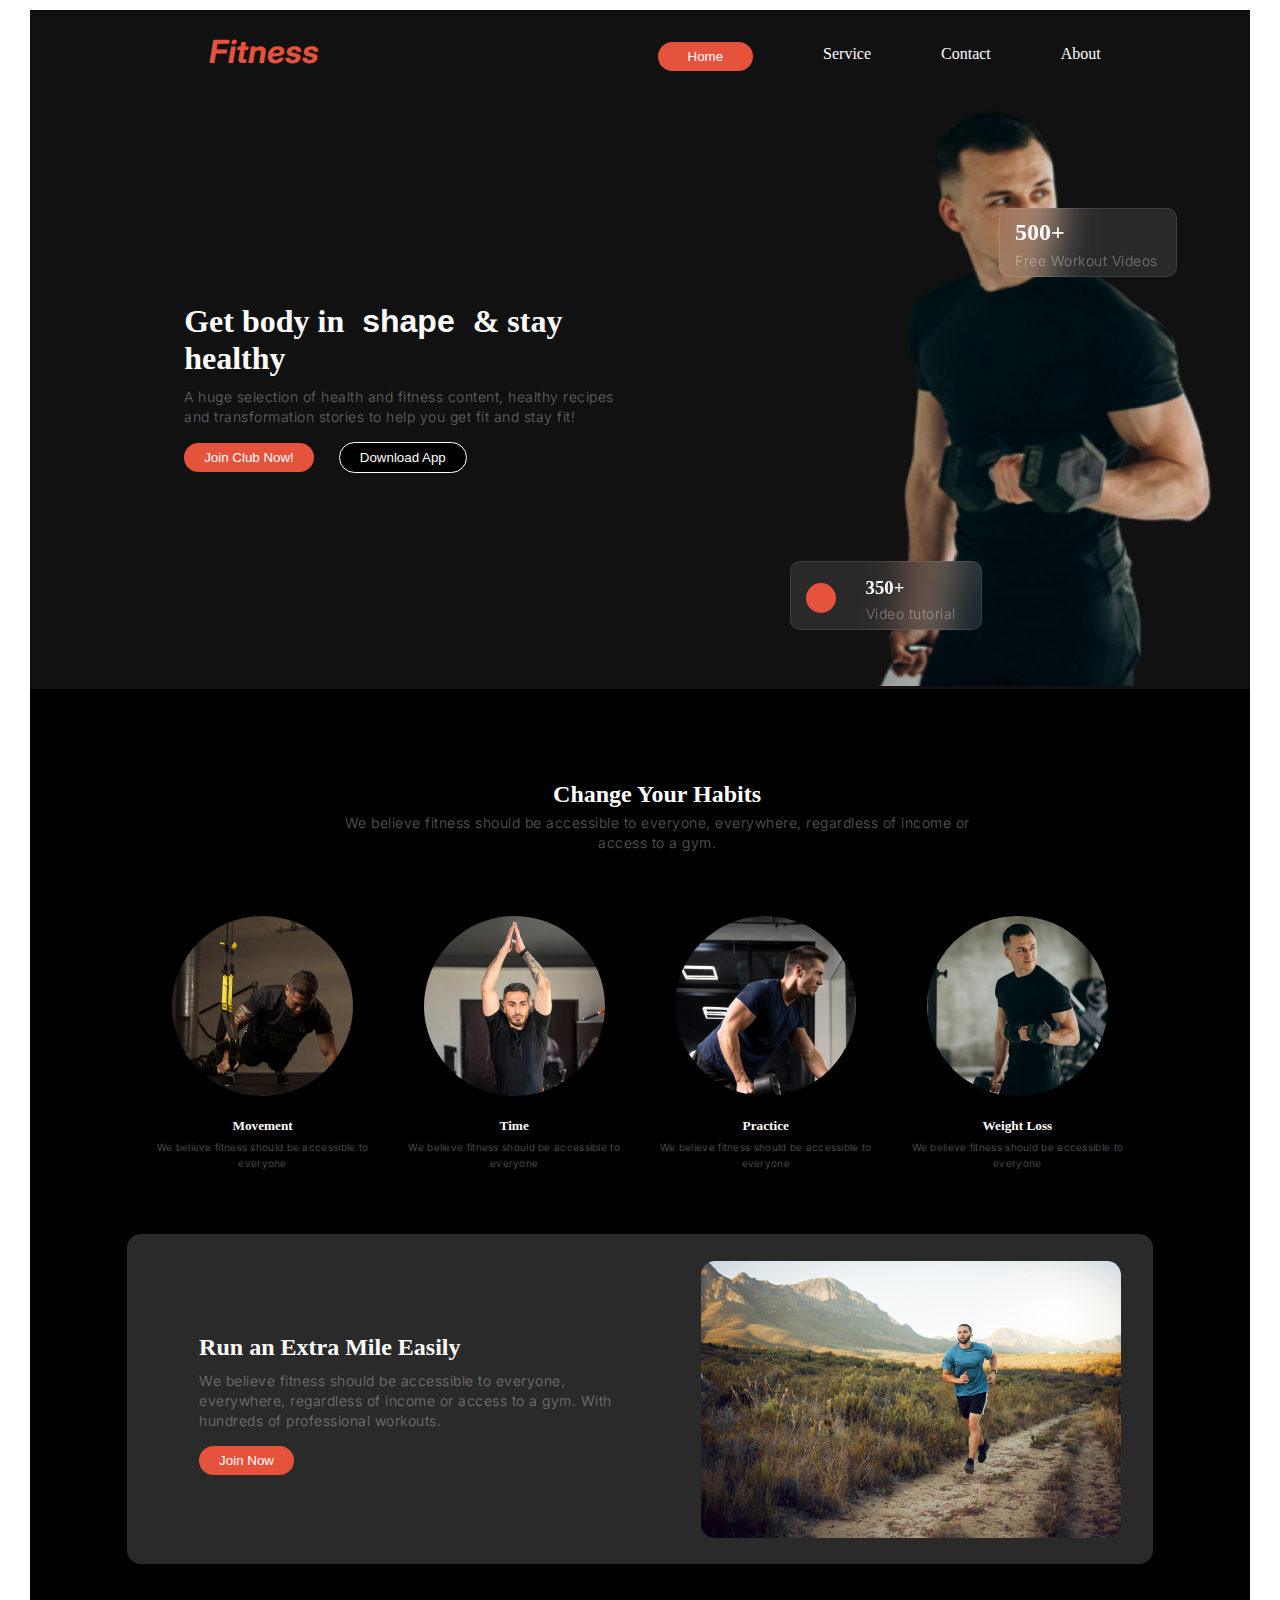
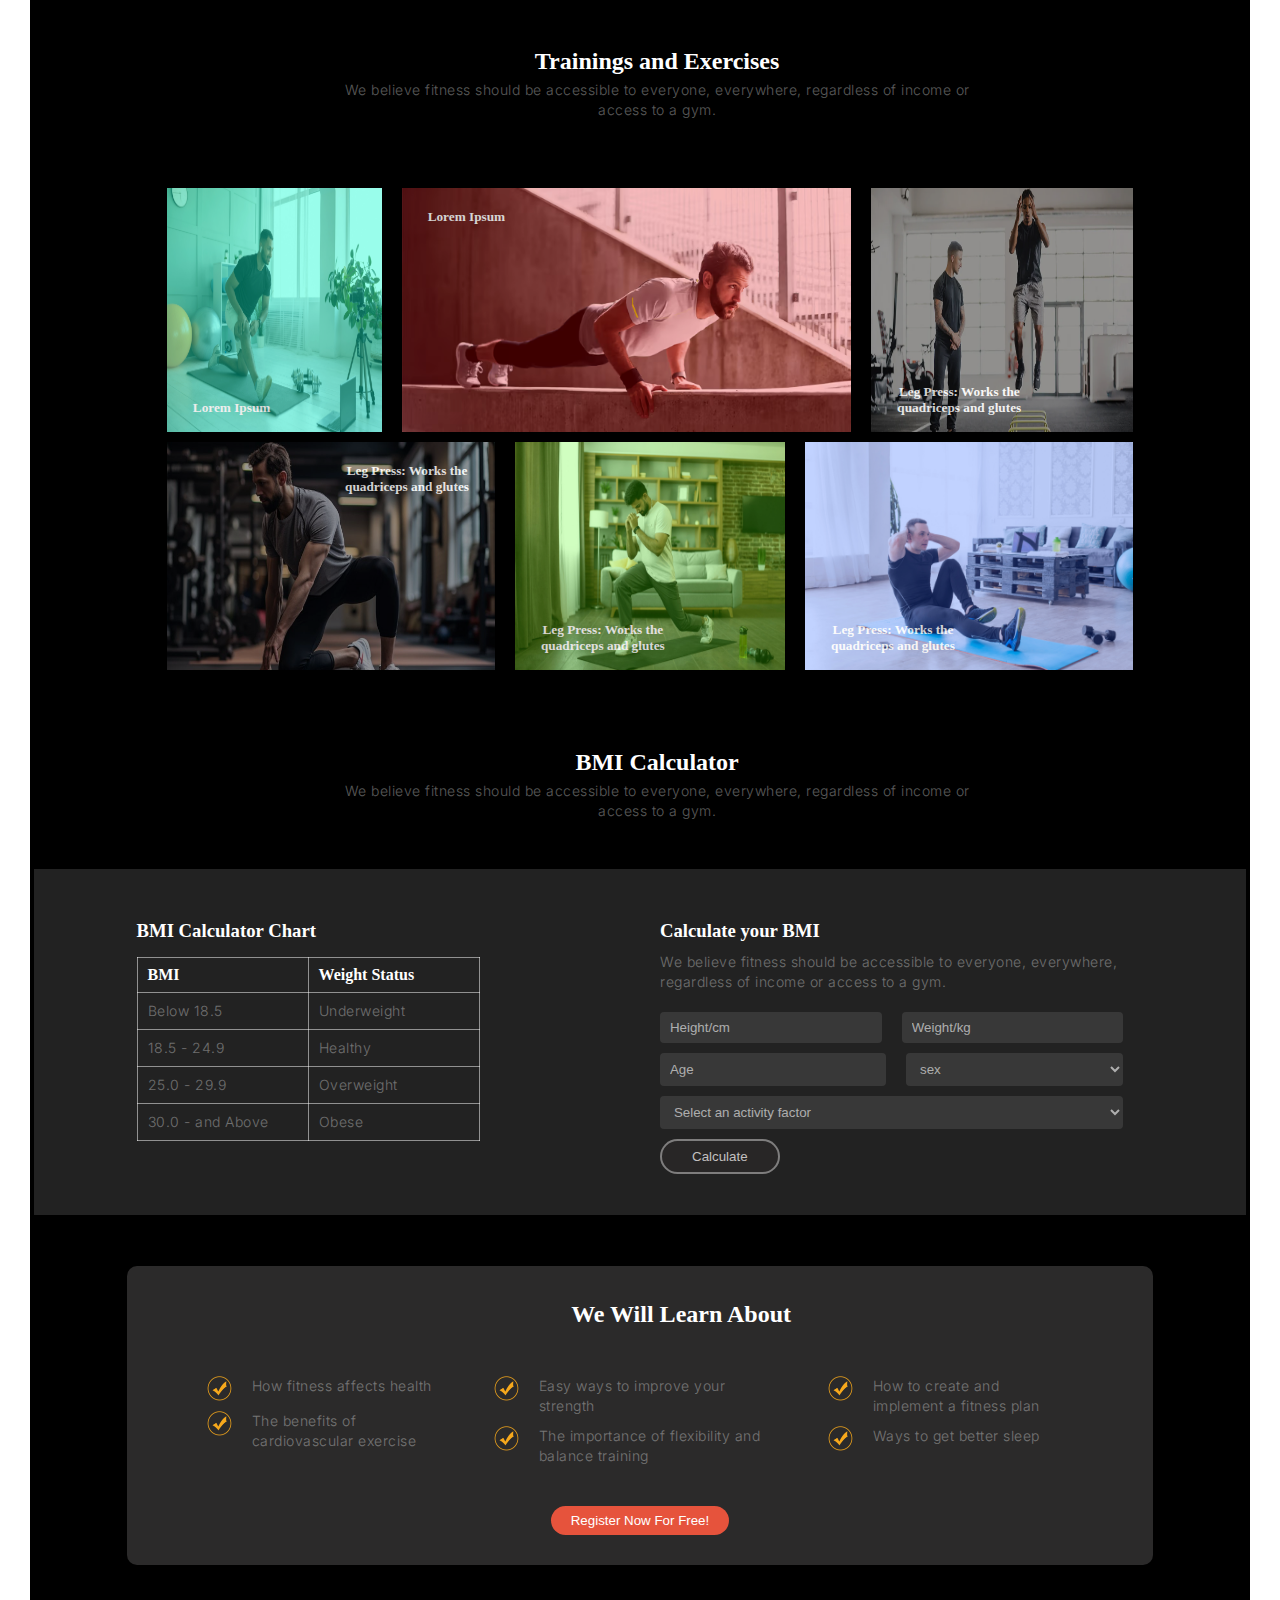
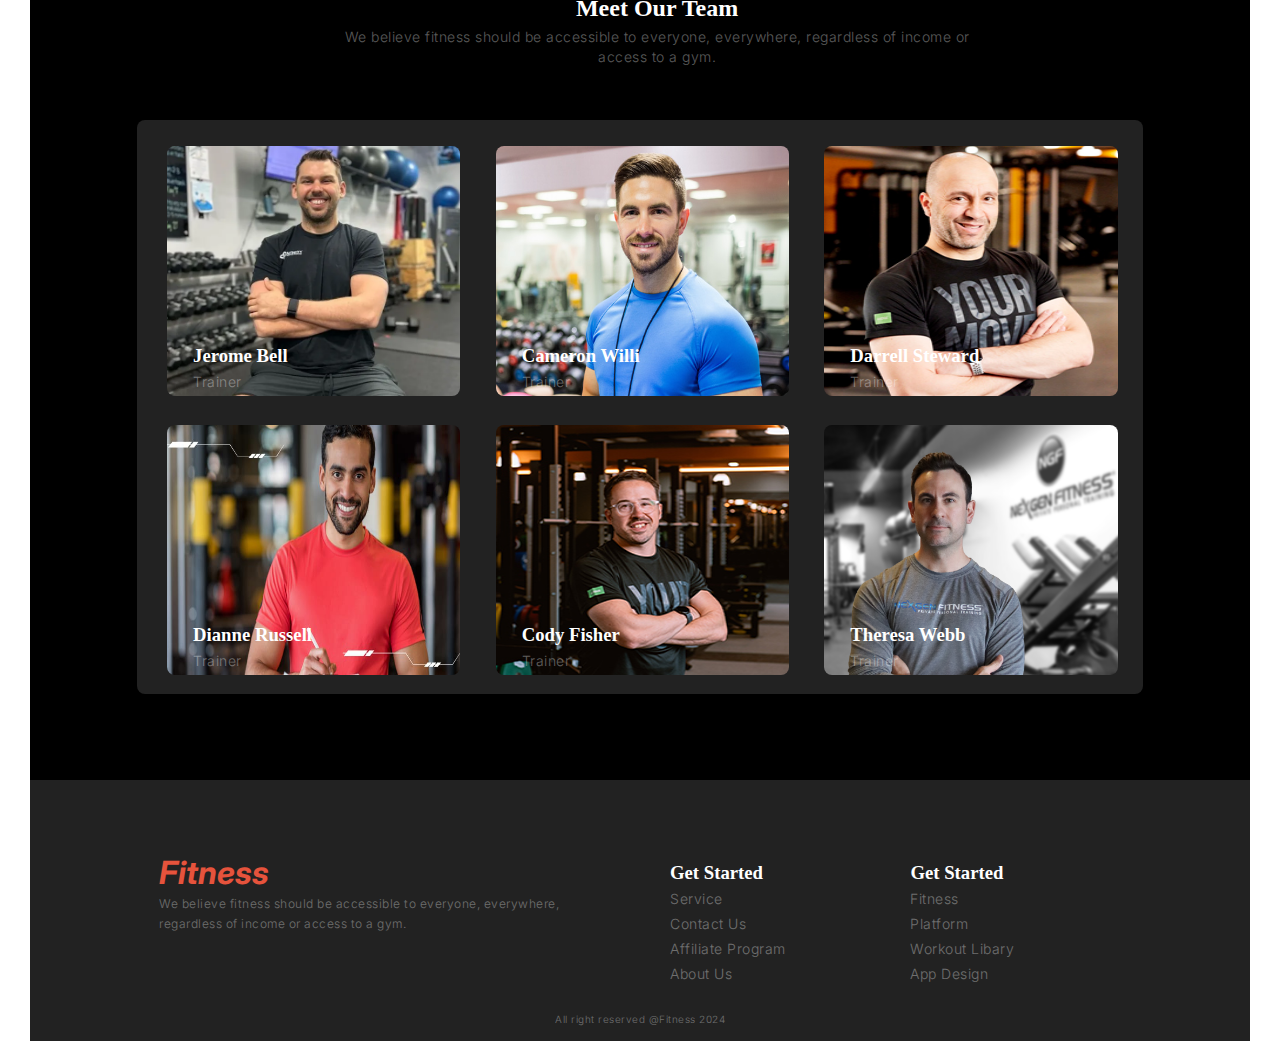
<file: index.html>
<!DOCTYPE html>
<html lang="en">
<head>
    <meta charset="UTF-8">
    <meta name="viewport" content="width=device-width, initial-scale=1.0">
    <title>Fitness </title>
    <link rel="shortcut icon" href="https://encrypted-tbn0.gstatic.com/images?q=tbn:ANd9GcSB89FrUhfLtxcPsZNFMdw6QstNhyAjatMPHrA5Wt9dpE1EKzuFMifxV4VYIwj6K_lYDtM&usqp=CAU" type="image/x-icon">
    <link rel="stylesheet" href="styles/fitness.css">
    <style>
        @import url('https://fonts.cdnfonts.com/css/miama');
    </style>
</head>
<body>
    <header>
        <nav>
            <ul class="navigation">
                <li><a href="" class="fit">Fitness</a></li>
                <div class="navigation nav-item">
                    <li><button><a href="">Home</a></button></li>
                    <li><a href="">Service</a></li>
                    <li><a href="">Contact</a></li>
                    <li><a href="">About</a></li>
                </div>
                <img src="images/3dot.png" class="three-dot">
            </ul>
        </nav>
        <div id="banner">
            <div id="banner-content">
                <h1>Get body in <span style="font-family: 'Miama', sans-serif;">shape</span> & stay healthy</h1>
               <p class="para">A huge selection of health and fitness content, healthy recipes and transformation stories to help you get fit and stay fit!</p>
               <button>Join Club Now!</button><button class="btn">Download App</button>             
            </div>
            <div id="banner-img">
                <img src="images/Images 2.png" alt="">
                <div class="banner-card card-1">
                    <h2>500+</h2>
                    <P>Free Workout Videos</P>
                </div>
                <div class="banner-card card-2">
                    <div class="circle"></div>
                    <div>
                        <h3>350+</h3>
                        <P>Video tutorial</P>
                    </div>
                </div>
            </div>
        </div>
    </header>
    <main>
        <section id="habits">
            <div class="title">
                <h2>Change Your Habits</h2>
                <p>We believe fitness should be accessible to everyone, everywhere, regardless of income or access to a gym.</p>
            </div>
            <div id="cards">
                <div class="card">
                    <img src="images/image 3.png">
                    <h5>Movement</h5>
                    <p>We believe fitness should be accessible to everyone</p>
                </div>
                <div class="card">
                    <img src="images/image 2.png">
                    <h5>Time</h5>
                    <p>We believe fitness should be accessible to everyone</p>
                </div>
                <div class="card">
                    <img src="images/image 4.png">
                    <h5>Practice</h5>
                    <p>We believe fitness should be accessible to everyone</p>
                </div>
                <div class="card">
                    <img src="images/image 5.png">
                    <h5>Weight Loss</h5>
                    <p>We believe fitness should be accessible to everyone</p>
                </div>
            </div>
        </section>
        <section id="Run">
            <div>
                <h2>Run an Extra Mile Easily</h2>
                <p class="para">We believe fitness should be accessible to everyone, everywhere, regardless of income or access to a gym. With hundreds of professional workouts.</p>
                <button>Join Now</button>
            </div>
            <div>
                <img src="images/run.jpg" id="run-img">
            </div>
        </section>
        <section id="training">
            <div class="title">
                <h2>Trainings and Exercises</h2>
                <p>We believe fitness should be accessible to everyone, everywhere, regardless of income or access to a gym.</p>
            </div>
            <div id="training-img">
                <div id="row-1">
                    <div class="ex-container">
                        <img src="images/exercise1.jpg">
                        <div class="overlay img-1">
                            <h5 class="bottom-left">Lorem Ipsum</h5>
                        </div>
                    </div>
                    <div class="ex-container">
                        <img src="images/exercise2.png">
                        <div class="overlay img-2">
                            <h5 class="top-left">Lorem Ipsum</h5>
                        </div>
                    </div>
                    <div class="ex-container remove">
                        <img src="images/exercise3.png">
                        <div class="overlay img-3">
                            <h5 class="bottom-left">Leg Press: Works the <br> quadriceps and glutes</h5>
                        </div>
                    </div>
                </div>
                <div id="row-2">
                    <div class="ex-container">
                        <img src="images/exercise4.png">
                        <div class="overlay img-4">
                            <h5 class="top-right">Leg Press: Works the <br> quadriceps and glutes</h5>
                        </div>
                    </div>
                    <div class="ex-container"> 
                        <img src="images/exercise5.jpg">
                        <div class="overlay img-5">
                            <h5 class="bottom-left">Leg Press: Works the <br> quadriceps and glutes</h5>
                        </div>
                    </div>
                    <div class="ex-container remove">
                        <img src="images/exercise6.jpg">
                        <div class="overlay img-6">
                            <h5 class="bottom-left">Leg Press: Works the <br> quadriceps and glutes</h5>
                        </div>
                    </div>
                </div>
            </div>
        </section>
        <section id="bmi">
            <div class="title">
                <h2>BMI Calculator</h2>
                <p>We believe fitness should be accessible to everyone, everywhere, regardless of income or access to a gym.</p>
            </div>
            <div id="BMI">
                <div>
                    <h3>BMI Calculator Chart</h3>
                    <table>
                        <tr>
                            <th>BMI </th>
                            <th>Weight Status</th>
                        </tr>
                        <tr>
                            <td>Below 18.5</td>
                            <td>Underweight</td>
                        </tr>
                        <tr>
                            <td>18.5 - 24.9</td>
                            <td>Healthy</td>
                        </tr>
                        <tr>
                            <td>25.0 - 29.9</td>
                            <td>Overweight</td>
                        </tr>
                        <tr>
                            <td>30.0 - and Above</td>
                            <td>Obese</td>
                        </tr>
                    </table>
                </div>
                <div id="calculate-bmi">
                    <h3>Calculate your BMI</h3>
                    <p class="para">We believe fitness should be accessible to everyone, everywhere, regardless of income or access to a gym. </p>
                    <div class="form">
                        <div class="row">
                            <input type="text" placeholder="Height/cm"></input>
                            <input type="text" placeholder="Weight/kg"></input>
                        </div>
                        <div class="row">
                            <input type="text" placeholder="Age"></input>
                            <select>
                                <option class="txt">sex</option>
                                <option class="txt">male</option>
                                <option class="txt">female</option>
                            </select>
                        </div>
                        <div class="row">
                            <select>
                                <option>Select an activity factor</option>
                            </select>
                        </div>
                    </div>
                    <button>Calculate</button>
                </div>
            </div>
        </section>
        <section id="learn">
            <div class="title">
                <h2>We Will Learn About</h2>
            </div>
            <div class="contents">
                <div>
                    <div class="learn-content">
                        <img src="images/right.png">
                        <p>How fitness affects health</p>
                    </div>
                    <div class="learn-content">
                        <img src="images/right.png">
                        <p>The benefits of cardiovascular exercise</p>
                    </div>
                </div>
                <div>
                    <div class="learn-content">
                        <img src="images/right.png">
                        <p>Easy ways to improve your strength</p>
                    </div>
                    <div class="learn-content">
                        <img src="images/right.png">
                        <p>The importance of flexibility and balance training</p>
                    </div>
                </div>
                <div>
                    <div class="learn-content">
                        <img src="images/right.png">
                        <p>How to create and implement a fitness plan</p>
                    </div>
                    <div class="learn-content">
                        <img src="images/right.png">
                        <p>Ways to get better sleep</p>
                    </div>
                </div>
            </div>
            <button id="lrn-bt">Register Now For Free!</button>
        </section>
        <section id="meet-team">
            <div class="title">
                <h2>Meet Our Team</h2>
                <p>We believe fitness should be accessible to everyone, everywhere, regardless of income or access to a gym.</p>
            </div>
            <div class="team-pic">
                <div class="team-container">
                    <img src="images/trainer1.png">
                    <div class="meet-intro">
                        <h3>Jerome Bell</h3>
                        <p>Trainer</p>
                    </div>
                </div>
                <div class="team-container">
                    <img src="images/trainer2.png">
                    <div class="meet-intro">
                        <h3>Cameron Willi</h3>
                        <p>Trainer</p>
                    </div>
                </div>
                <div class="team-container">
                    <img src="images/trainer3.png">
                    <div class="meet-intro">
                        <h3>Darrell Steward</h3>
                        <p>Trainer</p>
                    </div>
                </div>
                <div class="team-container">
                    <img src="images/trainer4.png">
                    <div class="meet-intro">
                        <h3>Dianne Russell</h3>
                        <p>Trainer</p>
                    </div>
                </div>
                <div class="team-container">
                    <img src="images/trainer5.png">
                    <div class="meet-intro">
                        <h3>Cody Fisher</h3>
                        <p>Trainer</p>
                    </div>
                </div>
                <div class="team-container">
                    <img src="images/trainer6.png">
                    <div class="meet-intro">
                        <h3>Theresa Webb</h3>
                        <p>Trainer</p>
                    </div>
                </div>
            </div>
        </section>
    </main>
    <footer>
        <div id="content">
            <div><h4 class="fit">Fitness</h4>
            <p id="fit-para">We believe fitness should be accessible to everyone, everywhere, regardless of income or access to a gym.</p></div>
            <div class="extra-info">
                <div>
                    <h3>Get Started</h3>
                    <p>Service</p>
                    <p>Contact Us</p>
                    <p>Affiliate Program</p>
                    <p>About Us</p>
                </div>
                <div>
                    <h3>Get Started</h3>
                    <p>Fitness</p>
                    <p>Platform</p>
                    <p>Workout Libary</p>
                    <p>App Design</p>
                </div>
            </div>
        </div>
        <div id="foot">
            <p id="copyright">All right reserved @Fitness 2024</p>
        </div>
    </footer>
</body>
</html>
</file>
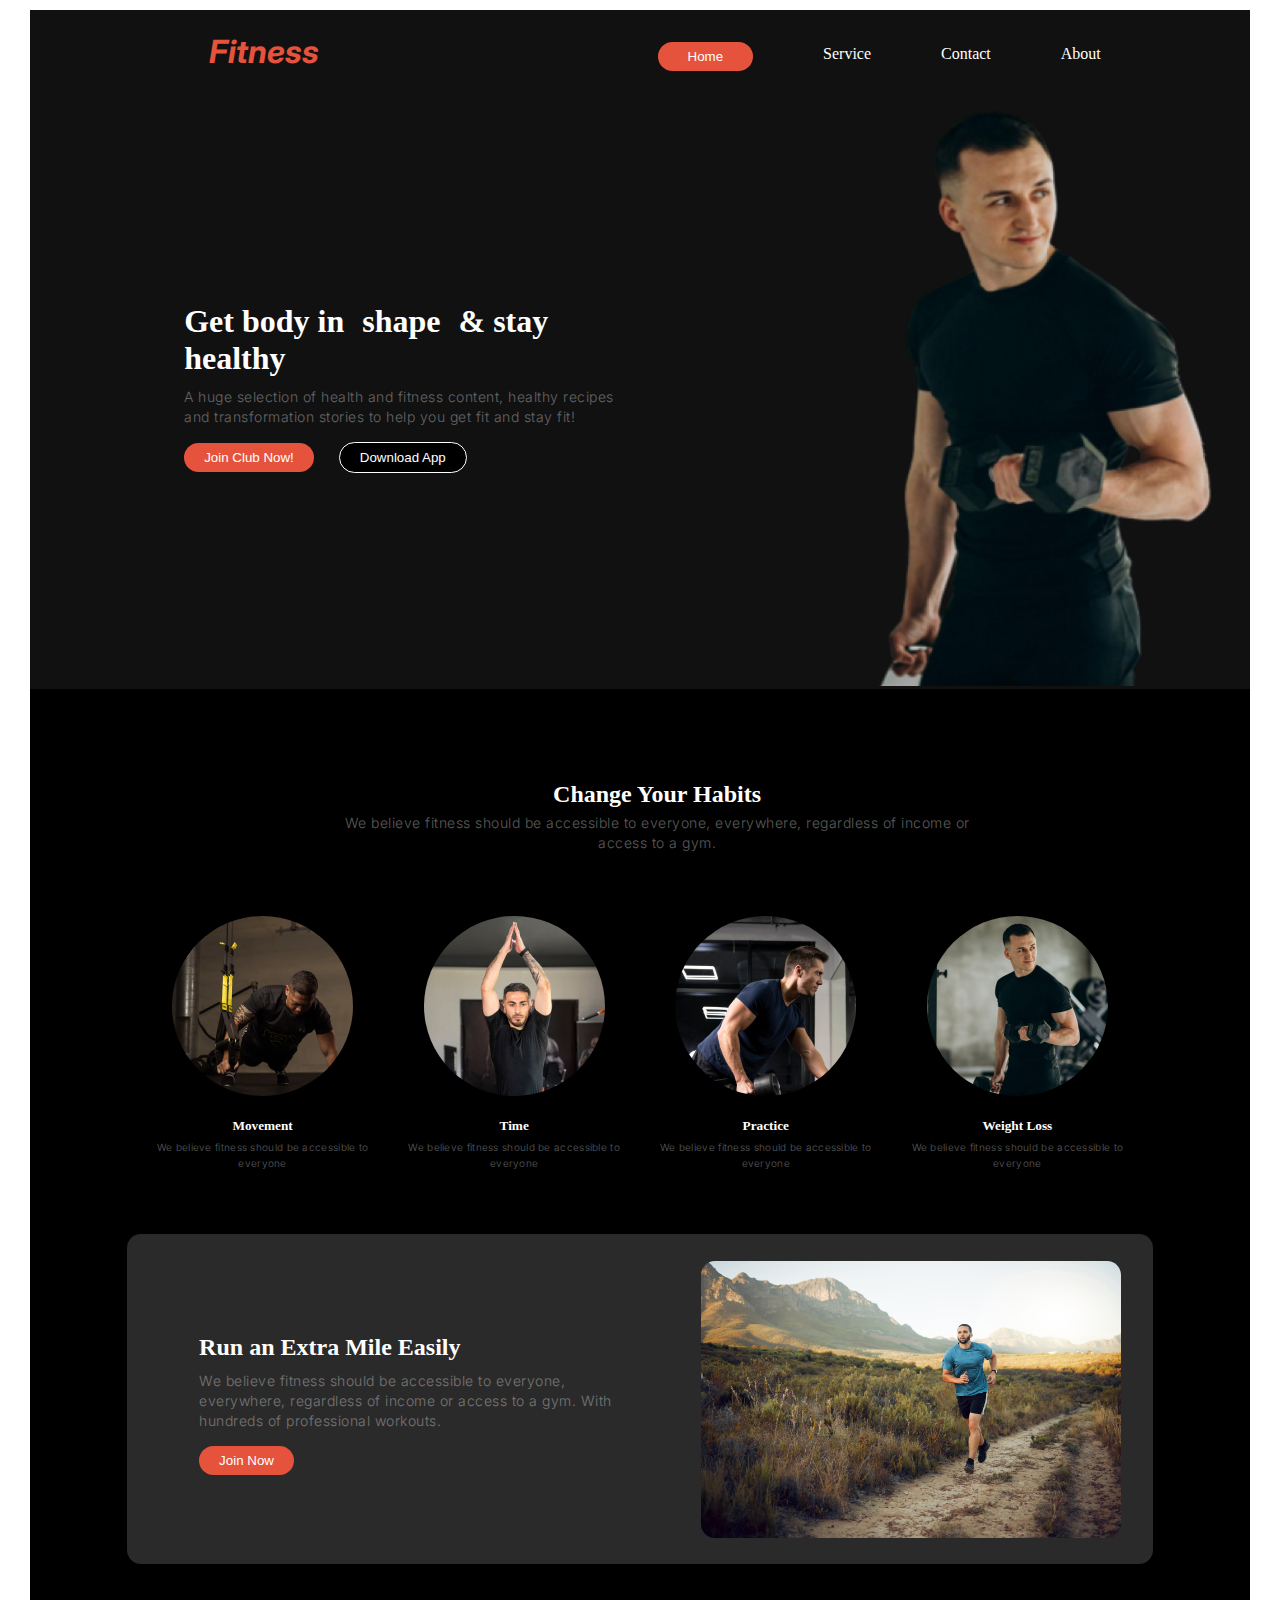
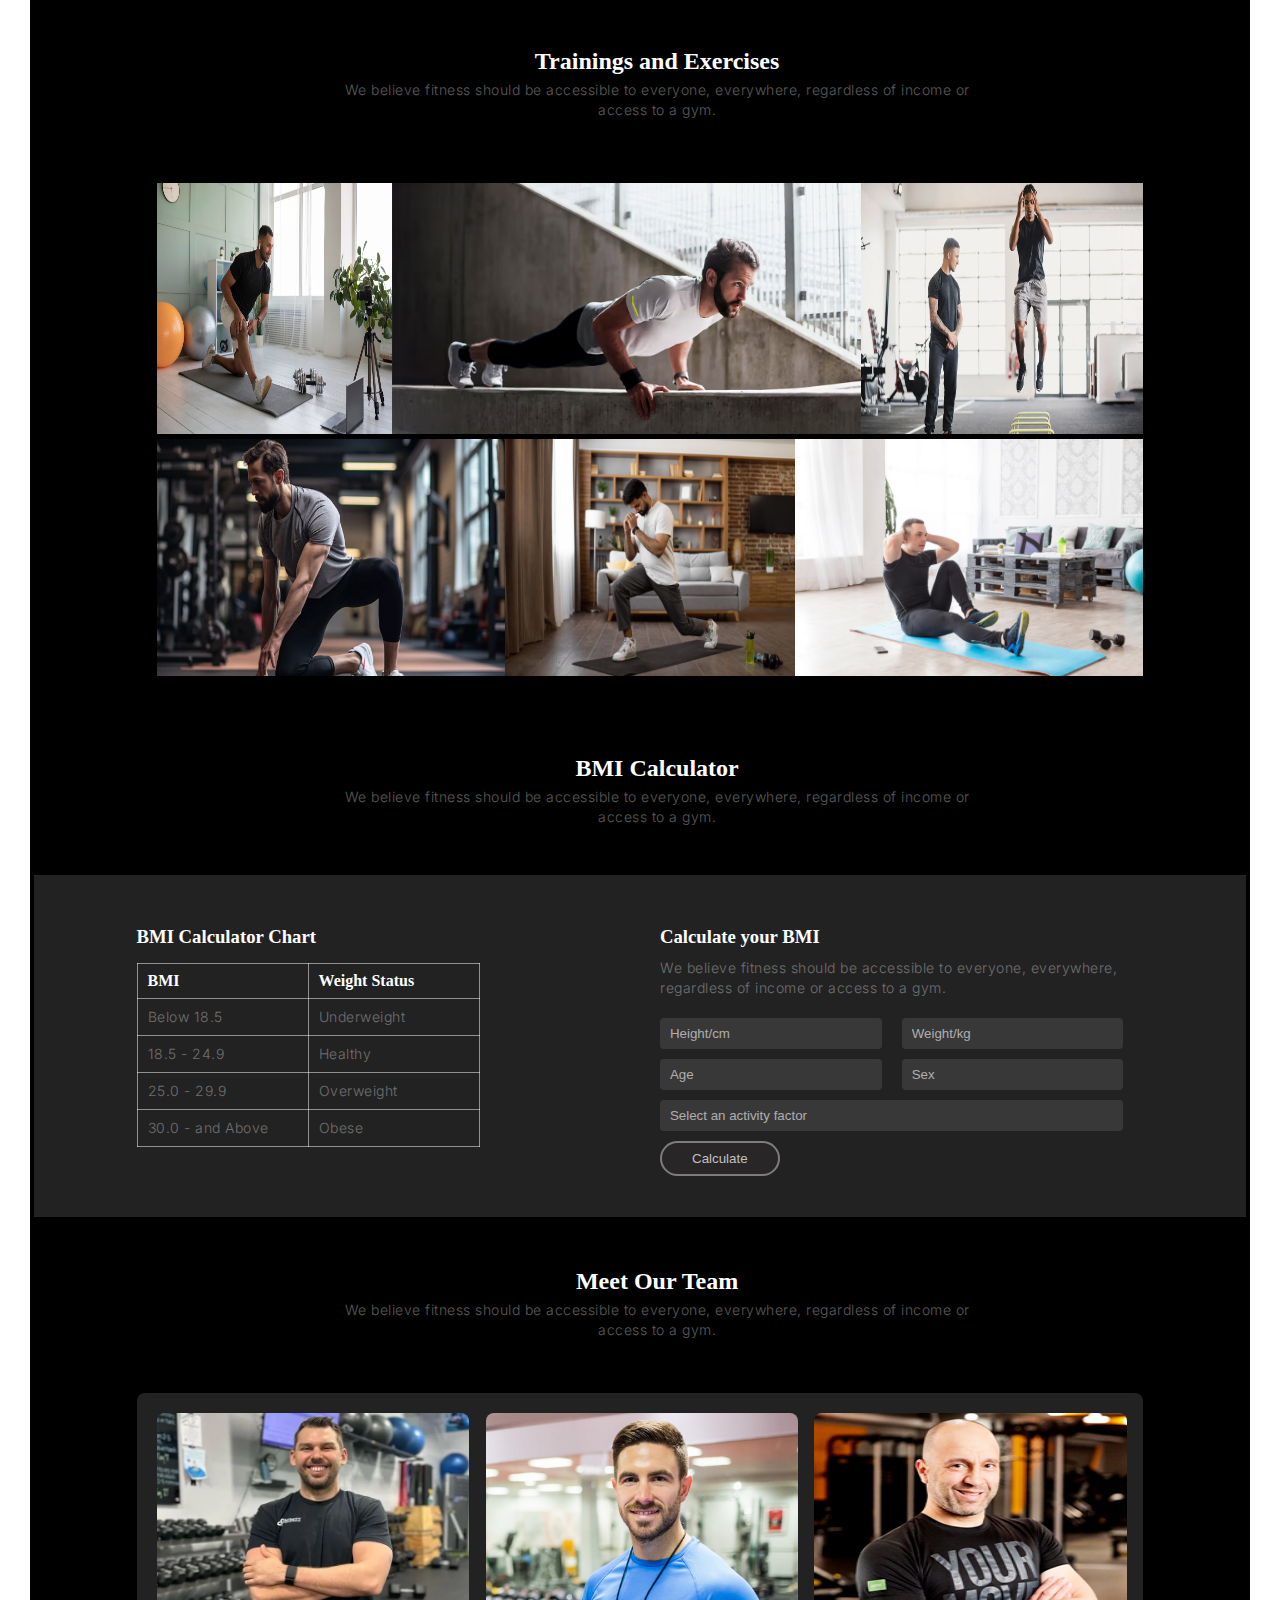
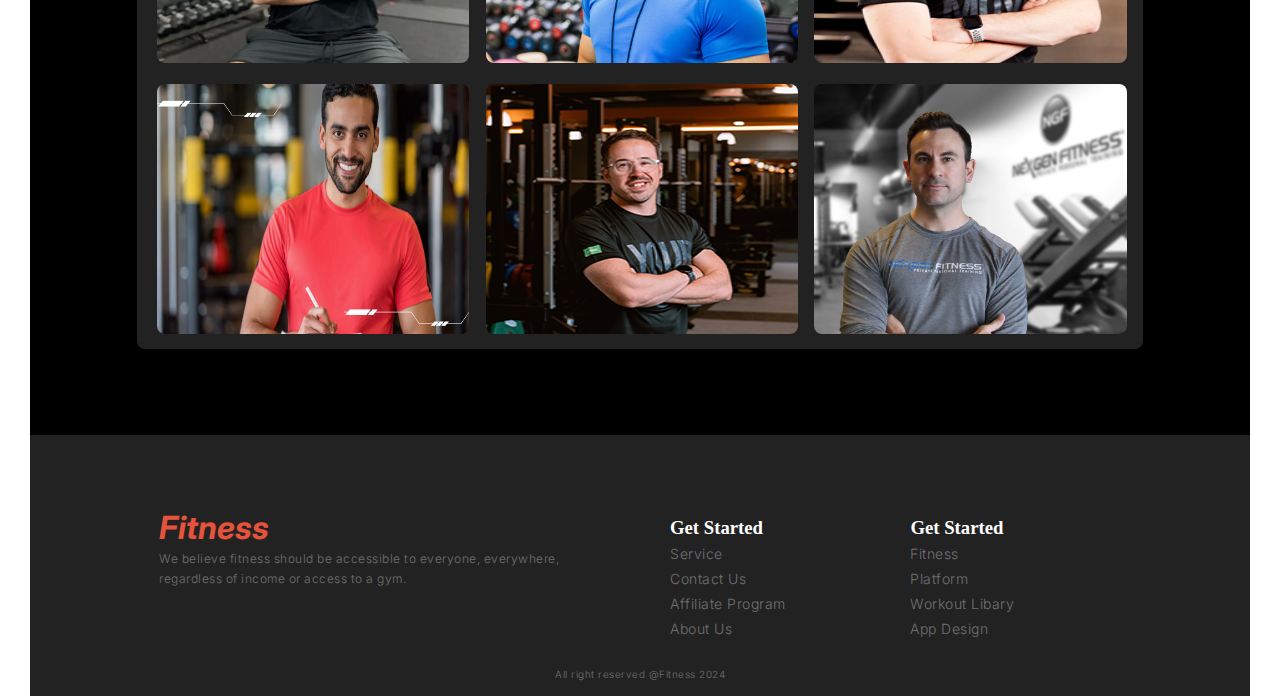
<file: fitness.html>
<!DOCTYPE html>
<html lang="en">
<head>
    <meta charset="UTF-8">
    <meta name="viewport" content="width=device-width, initial-scale=1.0">
    <title>Fitness </title>
    <link rel="shortcut icon" href="https://encrypted-tbn0.gstatic.com/images?q=tbn:ANd9GcSB89FrUhfLtxcPsZNFMdw6QstNhyAjatMPHrA5Wt9dpE1EKzuFMifxV4VYIwj6K_lYDtM&usqp=CAU" type="image/x-icon">
    <link rel="stylesheet" href="styles/fitness.css">
</head>
<body>
    <header>
        <nav>
            <ul class="navigation">
                <li><a href="" class="fit">Fitness</a></li>
                <div class="navigation">
                    <li><button><a href="">Home</a></button></li>
                    <li><a href="">Service</a></li>
                    <li><a href="">Contact</a></li>
                    <li><a href="">About</a></li>
                </div>
            </ul>
        </nav>
        <div id="banner">
            <div id="banner-content">
               <h1>Get body in <span>shape</span> & stay healthy</h1>
               <p class="para">A huge selection of health and fitness content, healthy recipes and transformation stories to help you get fit and stay fit!</p>
               <button>Join Club Now!</button><button class="btn">Download App</button> 
            </div>
            <div>
                <img src="images/Images 2.png" alt="">
            </div>
        </div>
    </header>
    <main>
        <section id="habits">
            <div class="title">
                <h2>Change Your Habits</h2>
                <p>We believe fitness should be accessible to everyone, everywhere, regardless of income or access to a gym.</p>
            </div>
            <div id="cards">
                <div class="card">
                    <img src="images/image 3.png">
                    <h5>Movement</h5>
                    <p>We believe fitness should be accessible to everyone</p>
                </div>
                <div class="card">
                    <img src="images/image 2.png">
                    <h5>Time</h5>
                    <p>We believe fitness should be accessible to everyone</p>
                </div>
                <div class="card">
                    <img src="images/image 4.png">
                    <h5>Practice</h5>
                    <p>We believe fitness should be accessible to everyone</p>
                </div>
                <div class="card">
                    <img src="images/image 5.png">
                    <h5>Weight Loss</h5>
                    <p>We believe fitness should be accessible to everyone</p>
                </div>
            </div>
        </section>
        <section id="Run">
            <div>
                <h2>Run an Extra Mile Easily</h2>
                <p class="para">We believe fitness should be accessible to everyone, everywhere, regardless of income or access to a gym. With hundreds of professional workouts.</p>
                <button>Join Now</button>
            </div>
            <div>
                <img src="images/run.jpg" id="run-img">
            </div>
        </section>
        <section id="training">
            <div class="title">
                <h2>Trainings and Exercises</h2>
                <p>We believe fitness should be accessible to everyone, everywhere, regardless of income or access to a gym.</p>
            </div>
            <div id="training-img">
                <div id="row-1">
                    <img src="images/exercise1.jpg">
                    <img src="images/exercise2.png">
                    <img src="images/exercise3.png" class="remove">
                </div>
                <div id="row-2">
                    <img src="images/exercise4.png">
                    <img src="images/exercise5.jpg">
                    <img src="images/exercise6.jpg" class="remove">
                </div>
            </div>
        </section>
        <section id="bmi">
            <div class="title">
                <h2>BMI Calculator</h2>
                <p>We believe fitness should be accessible to everyone, everywhere, regardless of income or access to a gym.</p>
            </div>
            <div id="BMI">
                <div>
                    <h3>BMI Calculator Chart</h3>
                    <table>
                        <tr>
                            <th>BMI </th>
                            <th>Weight Status</th>
                        </tr>
                        <tr>
                            <td>Below 18.5</td>
                            <td>Underweight</td>
                        </tr>
                        <tr>
                            <td>18.5 - 24.9</td>
                            <td>Healthy</td>
                        </tr>
                        <tr>
                            <td>25.0 - 29.9</td>
                            <td>Overweight</td>
                        </tr>
                        <tr>
                            <td>30.0 - and Above</td>
                            <td>Obese</td>
                        </tr>
                    </table>
                </div>
                <div id="calculate-bmi">
                    <h3>Calculate your BMI</h3>
                    <p class="para">We believe fitness should be accessible to everyone, everywhere, regardless of income or access to a gym. </p>
                    <div class="form">
                        <div class="row">
                            <input type="text" placeholder="Height/cm"></input>
                            <input type="text" placeholder="Weight/kg"></input>
                        </div>
                        <div class="row">
                            <input type="text" placeholder="Age"></input>
                            <input type="text" placeholder="Sex"></input>
                        </div>
                        <div class="row">
                            <input type="" placeholder="Select an activity factor">
                        </div>
                    </div>
                    <button>Calculate</button>
                </div>
            </div>
        </section>
        <section id="meet-team">
            <div class="title">
                <h2>Meet Our Team</h2>
                <p>We believe fitness should be accessible to everyone, everywhere, regardless of income or access to a gym.</p>
            </div>
            <div class="team-pic">
                <img src="images/trainer1.png">
                <img src="images/trainer2.png">
                <img src="images/trainer3.png">
                <img src="images/trainer4.png">
                <img src="images/trainer5.png">
                <img src="images/trainer6.png">
            </div>
        </section>
    </main>
    <footer>
        <div id="content">
            <div><h4 class="fit">Fitness</h4>
            <p id="fit-para">We believe fitness should be accessible to everyone, everywhere, regardless of income or access to a gym.</p></div>
            <div class="extra-info">
                <div>
                    <h3>Get Started</h3>
                    <p>Service</p>
                    <p>Contact Us</p>
                    <p>Affiliate Program</p>
                    <p>About Us</p>
                </div>
                <div>
                    <h3>Get Started</h3>
                    <p>Fitness</p>
                    <p>Platform</p>
                    <p>Workout Libary</p>
                    <p>App Design</p>
                </div>
            </div>
        </div>
        <div id="foot">
            <p id="copyright">All right reserved @Fitness 2024</p>
        </div>
    </footer>
</body>
</html>
</file>
<file: styles/fitness.css>
@import url('https://fonts.googleapis.com/css2?family=Inter:wght@100..900&display=swap');
*{
    color: white;
    margin: 5px 10px 0;
}
button{
    border-radius: 42px;
    background: rgb(230, 83, 60);
    border: none;
    padding: 7px 20px;
}
.title{
    margin: 0 20%; 
    width: 650px;
    height: 120px;
}
p,td{
    color: rgba(255, 255, 255, 0.5);
    font-family: Inter;
    font-size: 14px;
    font-weight: 300;
    line-height: 20px;
    letter-spacing: 0.5px;
    opacity: 0.7;
}
.para{
    margin-top: 10px;
    margin-bottom: 10px;
}
header{
    margin: 5px 10px 0;
    background-color: rgb(17, 17, 17);
    padding: 1% 8% 0;
}
.navigation{
    display: flex;
    gap: 30px;
    align-items: center;
   justify-content: space-between;
}
.fit{
    color: rgb(230, 83, 60);
    font-family: Inter;
    font-size: 32px;
    font-weight: 700;
    line-height: 100%;
    font-style: italic;
}
nav li{
    list-style: none;
}
a{
    text-decoration: none;
}
.three-dot{
    width: 30px;
    display: none;
}
#banner{
    display: grid;
    grid-template-columns: 1fr 1fr;
    align-items: center;
    padding-left: 25px;
}
#banner img{
    height: 600px;
    margin-left: 45%;
}
#banner-img{
    position: relative;
}
.banner-card{
    border: 1px solid rgba(255, 255, 255, 0.1);
    border-radius: 10px;
    backdrop-filter: blur(20px);
    background: rgba(255, 255, 255, 0.1);
    padding: 5px;
}
.card-1{
    width: 166px;
    position: absolute;
    top: 20%;
    right: -12%;
}
.card-2{
    display: flex;
    text-align: left;
    align-items: center;
    position: absolute;
    bottom: 10%;
    left: 25%;
}
.circle{
    border-radius: 50%;
    background: rgb(230, 83, 60);
    height: 30px;
    width: 30px;
}
.btn{
    background-color: black;
    border: 1.5px solid white;
    margin-left: 15px;
}
main{
    background: black;
    margin-top: -0.1%;
    padding: 7%;
    text-align: center;
    align-items: center;
}
#cards{
    display: grid;
    grid-template-columns: repeat(4, 1fr);
}
.card img{
    border-radius: 50%;
}
.card h5{
    margin-top: 8%;
}
.card p{
    font-size: 10px;
    font-weight: 300;
    line-height: 16px;
    letter-spacing: 0.3px;
    text-align: center;
    margin-bottom: 25%;
}
#Run{
    display: grid;
    grid-template-columns: 1fr 1fr;
    gap: 5%;
    text-align: left;
    background: rgb(43, 42, 42);
    border-radius: 14px;
    align-items: center;
    padding-left: 5%;
    margin-bottom: 8%;
}
#run-img{
    border-radius: 14px;
    width: 95%;
    margin: 5% 0;
}
#training-img{
    display: flex;
    flex-direction: column;
}
#training-img img{
    width: 100%;
    height: 100%;
}
.ex-container{
    position: relative;
}
.overlay{
    position: absolute;
    top: 0;
    bottom: 0;
    left: 0;
    right: 0;
    height: 100%;
    width: 100%;
    opacity: 0.8;
}
.img-1{
    background: rgba(6, 255, 210, 0.5);
}
.img-2{
    background: rgba(255, 0, 0, 0.3);
}
.img-3{
    background: rgba(0, 0, 0, 0.5);
}
.img-4{
    background: rgba(0, 0, 0, 0.5);
}
.img-5{
    background: rgba(66, 255, 0, 0.3);
}
.img-6{
    background: rgba(0, 71, 255, 0.3);
}
.bottom-left{
    position: absolute;
    bottom: 16px;
    left: 16px;
}
.top-left{
    position: absolute;
    top: 16px;
    left: 16px;
}
.top-right{
    position: absolute;
    top: 16px;
    right: 16px;
}
#row-1{
    display: grid;
    grid-template-columns: 1fr 2fr 1.2fr;
}
#row-2{
    display: grid;
    grid-template-columns: 1.2fr 1fr 1.2fr;
}
#bmi{
    margin-top: 8%;
}
svg{
    height: 30px;
    width: 30px;
}
#BMI{
    background: rgb(34, 34, 34);
    margin: 0 -9%;
    margin-bottom: 5%;
    padding: 4% 8%;
    display: grid;
    grid-template-columns: 1fr 1fr;
    text-align: left;
}
table{
    margin-top: 15px;
    border-collapse: collapse;
}
td,th{
    border: 1px solid rgba(255, 255, 255, 0.5);
    padding: 8px 10px;
    width: 150px;
}
.form{
    display: flex;
    flex-direction: column;
    margin-left: -2%;
}
.row{
    display: flex;
}
.txt{
    color: black;
}
input::placeholder{
    color: rgba(255, 255, 255, 0.6);
}
input, select{
    color: rgba(255, 255, 255, 0.6);
    border-radius: 4px;
    background: rgba(255, 255, 255, 0.1);
    border: none;
    padding: 8px 10px;
    width: 100%;
}
#bmi button{
    margin-top: 10px;
    padding: 8px 30px;
    background-color: rgb(40, 38, 38);
    border: 2px solid rgba(184, 184, 184, 0.6);
    color: #c3c0c0;
}
.team-pic{
    display: grid;
    grid-template-columns: repeat(3, 1fr);
    row-gap: 3%;
    background: rgb(34, 34, 34);
    padding: 1.5% 1% 3%;
    border-radius: 8px;
}
.team-pic img{
    width: 95%;
    height: 250px;
    border-radius: 8px;
}
.team-container{
    position: relative;
}
.meet-intro{
    text-align: start;
    position: absolute;
    bottom: 8px;
    left: 16px;
}
button:hover{
    background: green;
}#learn{
    background: rgb(43, 42, 42);
    padding: 30px 40px;
    margin-bottom: 30px;
    border-radius: 10px;
}
.contents{
    margin-top: -60px;
}
.contents,.learn-content{
    display: flex;
    text-align: left;
}
.learn-content img{
    height: 25px;
    width: 25px;
}
#lrn-bt{
    margin-top: 40px;
}
button:hover{
    background-color: green;
}
footer{
    margin-top: -0.1%;
    background: rgb(34, 34, 34);
    display: flex;
    flex-direction: column;
    gap: 15px;
    padding: 5% 8% 1%;
}
#content, .extra-info{
    display: grid;
    grid-template-columns: 1fr 1fr;
}
#fit-para{
    font-size: 12px;
}
#foot{
    text-align: center;
}
#copyright{
    font-size: x-small;
}
@media screen and (max-width:576px) {
    *{
        margin: 0;
    }
    .nav-item{
        display: none;
    }
    p,td{
        letter-spacing: 1px;
    }
    .three-dot{
        display: flex;
    }
    header{
        margin: 0;
        padding-top: 20px;
    }
   #cards{
    grid-template-columns: 1fr;
   }
   .card p{
    width: 55%;
    margin: 10px 20%;
   }
   .card img{
    margin-top: 15px;
    margin-bottom: -5px;
   }
   #banner{
    display: flex;
    flex-direction: column;
    padding-left: 10px;
    padding-top: 20px;
    }
    #banner img{
        height: 400px;
        margin-left: 10px;
    }
    .card-1{
        padding-left: 15px;
        top: 25%;
        right: -18%;
    }
    .card-2{
        gap: 10px;
        left: -20%;
    }
   .team-pic{
    grid-template-columns: 1fr;
    row-gap: 1.5%;
    height: 1320px;
    padding-left: 15px;
    padding-top: 15px;
    }
   .team-pic img{
    height: 200px;
   }
   .title{
    width: 90%;
    margin: 5%;
   }
   #Run{
    grid-template-columns: 1fr;
    margin-bottom: 15px;
    padding-top: 15px;
    padding-bottom: 15px;
   }
   #row-1{
    grid-template-columns: 1fr 1.2fr;
    }
    #row-2{
        grid-template-columns: 1.2fr 1fr;
    }
    .remove{
        display: none;
    }
    #BMI{
        grid-template-columns: 1fr;
        margin: 0 -8%;
    }
    #calculate-bmi{
        margin-top: 20px;
        margin-bottom: 20px;
    }
    .form{
        display: grid;
        grid-template-columns: 1fr;
        gap: 10px;
    }
    .row{
        gap: 10px;
    }
    input{
        padding: 8px 7px;
    }
   #content, .extra-info{
        grid-template-columns: 1fr;
        row-gap: 15px;
   }
   .learn-content{
        gap: 10px;
    }
    .contents{
        flex-direction: column;
        gap: 10px;
        margin-top: -90px;
    }   
}


@media screen and (max-width: 992px) and (min-width: 577px) {
    *{
        margin: 0;
    }
    p,td{
        letter-spacing: 1px;
    }
    header{
        margin: 0;
        padding-top: 20px;
    }
    .navigation{
        gap: 20px;
    }
    #banner{
        display: flex;
        flex-direction: column;
        padding-left: 10px;
        padding-right: 20%;
        padding-top: 20px;
    }
    #banner img{
        height: 400px;
        margin-left: 10px;
    }
    .card-1{
        padding-left: 15px;
        top: 20%;
        right: -25%;
    }
    .card-2{
        gap: 10px;
        left: -20%;
    }
    .title{
        width: 80%;
        margin: 10%;
    }
    #cards{
        grid-template-columns: 1fr 1fr;
    }
    .card p{
        width: 55%;
        margin: 10px 20%;
    }
   .card img{
        margin-top: 15px;
        margin-bottom: -5px;
    }
    #Run{
        padding-top: 10px;
        padding-bottom: 15px;
    }
    #BMI{
        grid-template-columns: 1fr;
        margin-left: -8%;
        margin-right: -8%;
    }
    #calculate-bmi{
        margin-top: 20px;
        margin-bottom: 20px;
    }
    .form{
        display: grid;
        grid-template-columns: 1fr;
        gap: 10px;
    }
    .row{
        gap: 10px;
    }
    #fit-para{
        margin-top: 15px;
        width: 60%;
    }
    #content{
        grid-template-columns: 1fr;
        row-gap: 20px;
    }
    .learn-content{
        gap: 10px;
    }
    .contents{
        flex-direction: column;
        gap: 10px;
        margin-top: -120px;
    }
}
</file>
